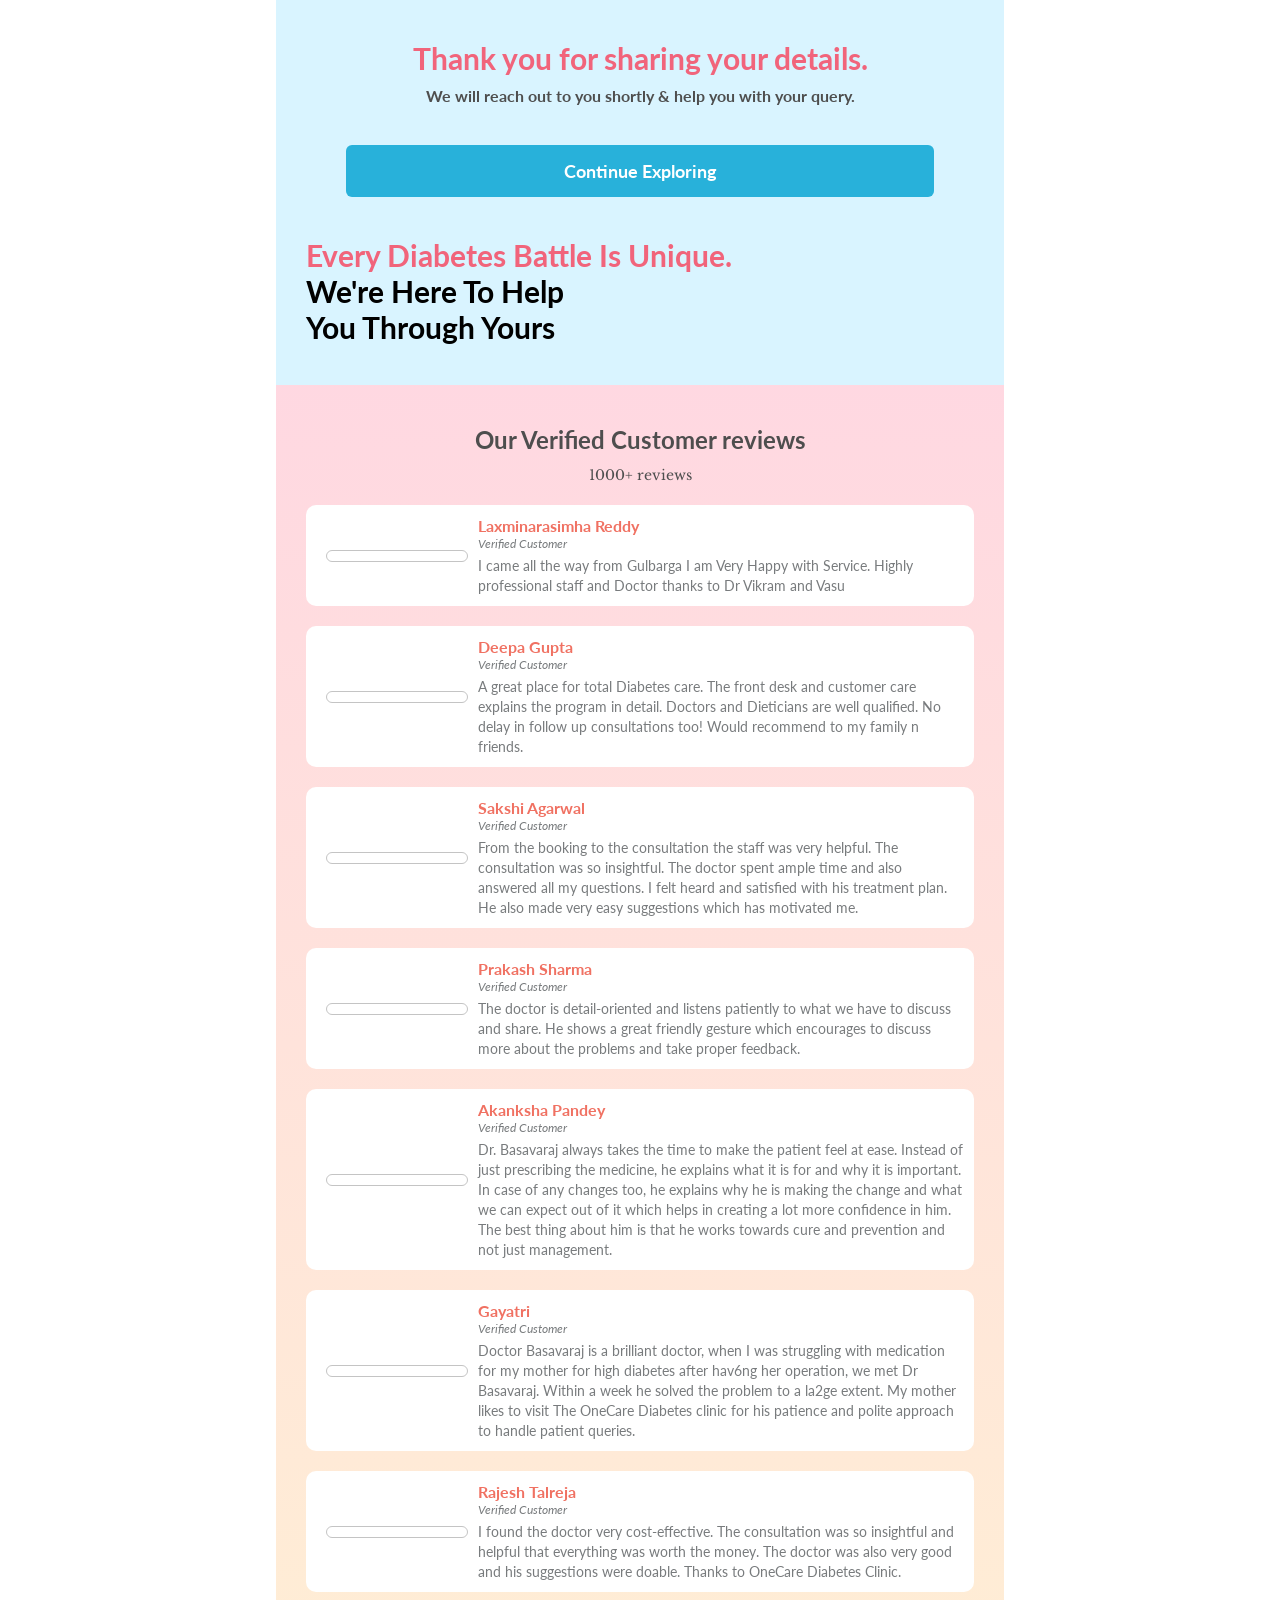
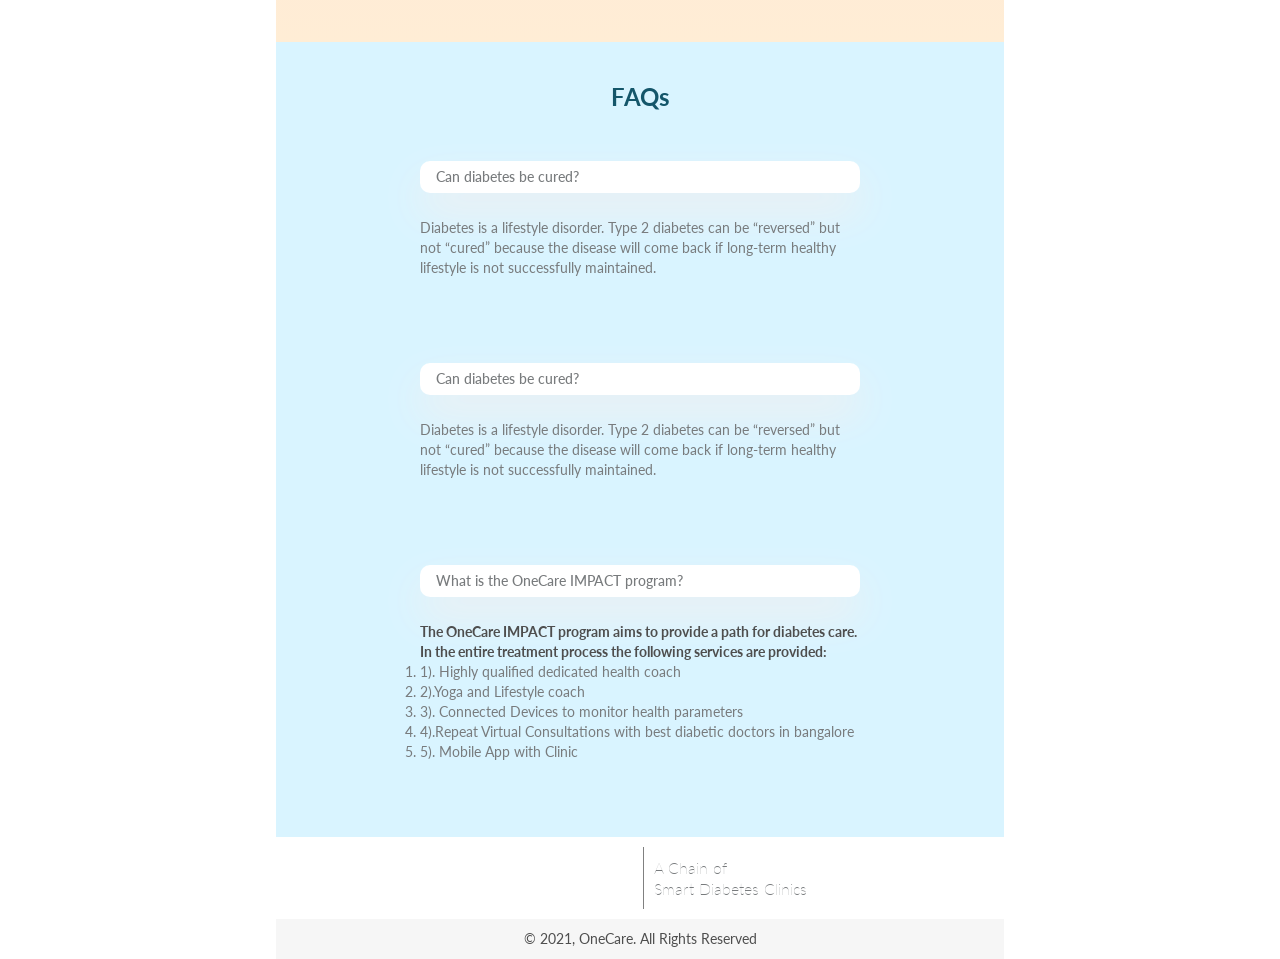
<file: thankYou.html>
<!DOCTYPE html>
<html amp lang="en">
	<head>
		<meta charset="utf-8" />
		<script async src="https://cdn.ampproject.org/v0.js"></script>
		<title>OneCare - A Chain of Smart Diabetes Clinics</title>
		<link rel="canonical" href="https://onecare.co.in" />
		<link
			rel="preconnect"
			href="https://amp.dev/documentation/guides-and-tutorials/start/create/basic_markup/"
		/>
		<meta name="viewport" content="width=device-width,minimum-scale=1,initial-scale=1" />
		<link
			href="https://fonts.googleapis.com/css2?family=Lato&family=Libre+Baskerville&family=Libre+Caslon+Text&family=Roboto&display=swap"
			rel="stylesheet"
		/>
		<script
			async
			custom-element="amp-selector"
			src="https://cdn.ampproject.org/v0/amp-selector-0.1.js"
		></script>
		<script
			async
			custom-element="amp-accordion"
			src="https://cdn.ampproject.org/v0/amp-accordion-0.1.js"
		></script>

		<style amp-boilerplate>
			body {
				-webkit-animation: -amp-start 8s steps(1, end) 0s 1 normal both;
				-moz-animation: -amp-start 8s steps(1, end) 0s 1 normal both;
				-ms-animation: -amp-start 8s steps(1, end) 0s 1 normal both;
				animation: -amp-start 8s steps(1, end) 0s 1 normal both;
			}

			@-webkit-keyframes -amp-start {
				from {
					visibility: hidden;
				}

				to {
					visibility: visible;
				}
			}

			@-moz-keyframes -amp-start {
				from {
					visibility: hidden;
				}

				to {
					visibility: visible;
				}
			}

			@-ms-keyframes -amp-start {
				from {
					visibility: hidden;
				}

				to {
					visibility: visible;
				}
			}

			@-o-keyframes -amp-start {
				from {
					visibility: hidden;
				}

				to {
					visibility: visible;
				}
			}

			@keyframes -amp-start {
				from {
					visibility: hidden;
				}

				to {
					visibility: visible;
				}
			}
		</style>
		<noscript>
			<style amp-boilerplate>
				body {
					-webkit-animation: none;
					-moz-animation: none;
					-ms-animation: none;
					animation: none;
				}
			</style>
		</noscript>

		<style amp-custom>
			* {
				margin: 0;
				padding: 0;
				-webkit-font-smoothing: antialiased;
				box-sizing: border-box;
				font-family: "Lato", sans-serif;
			}

			#container {
				max-width: 728px;
				background: #f6f6f6;
				margin: auto;
			}

			h1 {
				color: #4e4e4e;
				letter-spacing: 0em;
				margin: 10px 0px;
			}

			h2 {
				color: #4e4e4e;
				margin: 10px 0px;
				letter-spacing: 0em;
			}

			h3 {
				color: #4e4e4e;
				margin: 10px 0px;
			}

			h4 {
				color: #4e4e4e;
			}

			p {
				color: #4e4e4e;
			}

			.pink-shd {
				background: linear-gradient(180deg, #ffd7e2 -4.33%, #ffefd4 109.25%);
			}

			.blu-txt {
				color: #28b1da;
			}

			.blue-bg {
				color: white;
				background: #28b1da;
			}

			.orange-txt {
				color: #f07162;
			}

			.gray-txt {
				color: #787b7d;
			}

			.drk-blu-txt {
				color: #14566a;
			}

			.center-txt {
				text-align: center;
			}

			.pink-txt {
				color: #f1647b;
			}

			.black {
				color: #4e4e4e;
			}

			.white {
				color: white;
			}

			.flex {
				display: flex;
				justify-content: flex-start;
				align-items: center;
			}

			.flex1 {
				display: flex;
				align-items: flex-start;
				justify-content: flex-start;
			}

			.f-s-30 {
				font-size: 30px;
				line-height: 36px;
			}

			.f-s-24 {
				font-size: 24px;
				line-height: 30px;
			}

			.f-s-18 {
				font-size: 18px;
				line-height: 23px;
			}

			.f-s-16 {
				font-size: 16px;
				line-height: 21px;
			}

			.f-s-14 {
				font-size: 14px;
				line-height: 20px;
			}

			.f-s-10 {
				font-size: 10px;
				line-height: 12px;
			}

			.f-s-12 {
				font-size: 12px;
				line-height: 15px;
			}

			.f-w-400 {
				font-weight: 400;
			}

			.f-w-700 {
				font-weight: 700;
			}

			.f-w-600 {
				font-weight: 600;
			}

			.f-w-500 {
				font-weight: 500;
			}

			.f-s-i {
				font-family: "Inter";
			}

			.f-s-r {
				font-family: "Roboto";
			}

			.f-s-L {
				font-family: "Libre Caslon Text", serif;
			}

			.f-s-LR {
				font-family: "Libre Baskerville", serif;
			}

			.m-t-10 {
				margin: 10px 0px;
			}

			footer nav div {
				display: flex;
				align-items: center;
			}

			footer {
				background-color: white;
			}

			footer nav div:last-child h3 {
				font-weight: 100;
			}

			footer nav {
				justify-content: center;
				padding: 10px;
				height: 100%;
				width: 95%;
				align-items: center;
				display: flex;
				margin: auto;
			}

			.logo {
				margin-right: 15px;
				width: 165px;
			}

			footer nav div:last-child {
				border-left: 1px solid gray;
				padding: 0px 10px;
				font-weight: 100;
			}

			#user-say-wrapper {
				display: flex;
				justify-content: space-between;
			}

			#user-say-wrapper > div {
				flex: 1;
				position: relative;
			}

			#over-say-review-wrapper > div {
				margin: 20px auto;
				background-color: white;
				padding: 10px;
				display: flex;
				border-radius: 10px;
				/* width: 80%; */
				justify-content: space-between;
				align-items: center;
			}

			.over-say-review-img-wrapper {
				width: 22%;
				padding: 5px;
				margin: auto;
				border: 1px solid #c4c4c4;
				border-radius: 100px;
			}

			.over-say-review-detail-wrapper {
				width: 75%;
			}
			#top {
				position: relative;
			}
			.study-img {
				position: relative;
				bottom: -30px;
				right: -30px;
			}
			#top,
			#FAQ {
				background: #d9f4ff;
			}

			#FAQ div {
				max-width: 500px;
				margin: auto;
			}

			#FAQ div > div {
				padding: 10px 20px;
				background-color: #28b1da;
				margin: 20px;
				justify-content: space-between;

				box-shadow: 0px 20px 40px 0px #eef0f2;
			}

			section {
				padding: 30px;
			}
			.amp-accordion__header {
				border: none;
				background-color: white;
				border-radius: 10px;
				padding: 0px 10px;
				box-shadow: 0px 20px 40px 0px #eef0f2;
			}
			.btn {
				margin: 40px;
				padding: 15px;
				font-size: 18px;
				font-weight: 700;
				border-radius: 6px;
			}
			a {
				text-decoration: none;
			}
		</style>
	</head>

	<body>
		<div id="container">
			<section id="top">
				<h1 class="f-s-30 pink-txt center-txt">Thank you for sharing your details.</h1>
				<h4 class="f-s-20 center-txt">
					We will reach out to you shortly & help you with your query.
				</h4>

				<div class="btn center-txt blue-bg">
					<a class="white" href="/index.html">Continue Exploring</a>
				</div>

				<div>
					<h2 class="pink-txt f-s-30">
						Every Diabetes Battle Is Unique.<br />
						<span style="color: black">
							We're Here To Help<br />
							You Through Yours
						</span>
					</h2>
				</div>
				<div class="study-img">
					<amp-img src="./assest/study.png" width="200" height="130" layout="responsive" alt="logo">
					</amp-img>
				</div>

				<div></div>
			</section>
			<section id="user-say" class="pink-shd">
				<div id="user-say-wrapper">
					<div id="over-say-review">
						<h1 class="f-s-24 f-w-700 center-txt">Our Verified Customer reviews</h1>
						<p class="f-s-14 f-w-400 center-txt f-s-LR">1000+ reviews</p>

						<div id="over-say-review-wrapper">
							<div>
								<div class="over-say-review-img-wrapper">
									<amp-img
										src="./assest/google.svg "
										width="1"
										height="1"
										layout="responsive"
										alt=""
									>
									</amp-img>
								</div>
								<div class="over-say-review-detail-wrapper">
									<h4 class="f-s-16 f-s-700 orange-txt">Laxminarasimha Reddy</h4>
									<p style="font-style: italic" class="f-s-12 gray-txt f-w-400">
										Verified Customer
									</p>
									<div style="width: 60px; margin: 5px 0px">
										<amp-img
											src="./assest/stars.webp"
											width="4"
											height="1"
											layout="responsive"
											alt="logo"
										>
										</amp-img>
									</div>

									<p class="f-s-14 f-w-400 gray-txt">
										I came all the way from Gulbarga I am Very Happy with Service. Highly
										professional staff and Doctor thanks to Dr Vikram and Vasu
									</p>
								</div>
							</div>

							<div>
								<div class="over-say-review-img-wrapper">
									<amp-img
										src="./assest/google.svg"
										width="1"
										height="1"
										layout="responsive"
										alt=""
									>
									</amp-img>
								</div>

								<div class="over-say-review-detail-wrapper">
									<h4 class="f-s-16 f-w-700 orange-txt">Deepa Gupta</h4>
									<p style="font-style: italic" class="f-s-12 gray-txt f-w-400">
										Verified Customer
									</p>
									<div style="width: 60px; margin: 5px 0px">
										<amp-img
											src="./assest/stars.webp"
											width="4"
											height="1"
											layout="responsive"
											alt="logo"
										>
										</amp-img>
									</div>
									<p class="f-s-14 f-w-400 gray-txt">
										A great place for total Diabetes care. The front desk and customer care explains
										the program in detail. Doctors and Dieticians are well qualified. No delay in
										follow up consultations too! Would recommend to my family n friends.
									</p>
								</div>
							</div>

							<div>
								<div class="over-say-review-img-wrapper">
									<amp-img
										src="./assest/google.svg"
										width="1"
										height="1"
										layout="responsive"
										alt=""
									>
									</amp-img>
								</div>
								<div class="over-say-review-detail-wrapper">
									<h4 class="f-s-16 f-w-700 orange-txt">Sakshi Agarwal</h4>
									<p style="font-style: italic" class="f-s-12 gray-txt f-w-400">
										Verified Customer
									</p>
									<div style="width: 60px; margin: 5px 0px">
										<amp-img
											src="./assest/stars.webp"
											width="4"
											height="1"
											layout="responsive"
											alt="logo"
										>
										</amp-img>
									</div>
									<p class="f-s-14 f-w-400 gray-txt">
										From the booking to the consultation the staff was very helpful. The
										consultation was so insightful. The doctor spent ample time and also answered
										all my questions. I felt heard and satisfied with his treatment plan. He also
										made very easy suggestions which has motivated me.
									</p>
								</div>
							</div>
							<div>
								<div class="over-say-review-img-wrapper">
									<amp-img src="./assest/p.svg" width="1" height="1" layout="responsive" alt="">
									</amp-img>
								</div>
								<div class="over-say-review-detail-wrapper">
									<h4 class="f-s-16 f-w-700 orange-txt">Prakash Sharma</h4>
									<p style="font-style: italic" class="f-s-12 gray-txt f-w-400">
										Verified Customer
									</p>
									<div style="width: 60px; margin: 5px 0px">
										<amp-img
											src="./assest/stars.webp"
											width="4"
											height="1"
											layout="responsive"
											alt="logo"
										>
										</amp-img>
									</div>
									<p class="f-s-14 f-w-400 gray-txt">
										The doctor is detail-oriented and listens patiently to what we have to discuss
										and share. He shows a great friendly gesture which encourages to discuss more
										about the problems and take proper feedback.
									</p>
								</div>
							</div>
							<div>
								<div class="over-say-review-img-wrapper">
									<amp-img src="./assest/p.svg" width="1" height="1" layout="responsive" alt="">
									</amp-img>
								</div>
								<div class="over-say-review-detail-wrapper">
									<h4 class="f-s-16 f-w-700 orange-txt">Akanksha Pandey</h4>
									<p style="font-style: italic" class="f-s-12 gray-txt f-w-400">
										Verified Customer
									</p>
									<div style="width: 60px; margin: 5px 0px">
										<amp-img
											src="./assest/stars.webp"
											width="4"
											height="1"
											layout="responsive"
											alt="logo"
										>
										</amp-img>
									</div>
									<p class="f-s-14 f-w-400 gray-txt">
										Dr. Basavaraj always takes the time to make the patient feel at ease. Instead of
										just prescribing the medicine, he explains what it is for and why it is
										important. In case of any changes too, he explains why he is making the change
										and what we can expect out of it which helps in creating a lot more confidence
										in him. The best thing about him is that he works towards cure and prevention
										and not just management.
									</p>
								</div>
							</div>
							<div>
								<div class="over-say-review-img-wrapper">
									<amp-img src="./assest/p.svg" width="1" height="1" layout="responsive" alt="">
									</amp-img>
								</div>
								<div class="over-say-review-detail-wrapper">
									<h4 class="f-s-16 f-w-700 orange-txt">Gayatri</h4>
									<p style="font-style: italic" class="f-s-12 gray-txt f-w-400">
										Verified Customer
									</p>
									<div style="width: 60px; margin: 5px 0px">
										<amp-img
											src="./assest/stars.webp"
											width="4"
											height="1"
											layout="responsive"
											alt="logo"
										>
										</amp-img>
									</div>
									<p class="f-s-14 f-w-400 gray-txt">
										Doctor Basavaraj is a brilliant doctor, when I was struggling with medication
										for my mother for high diabetes after hav6ng her operation, we met Dr Basavaraj.
										Within a week he solved the problem to a la2ge extent. My mother likes to visit
										The OneCare Diabetes clinic for his patience and polite approach to handle
										patient queries.
									</p>
								</div>
							</div>
							<div>
								<div class="over-say-review-img-wrapper">
									<amp-img src="./assest/p.svg" width="1" height="1" layout="responsive" alt="">
									</amp-img>
								</div>
								<div class="over-say-review-detail-wrapper">
									<h4 class="f-s-16 f-w-700 orange-txt">Rajesh Talreja</h4>
									<p style="font-style: italic" class="f-s-12 gray-txt f-w-400">
										Verified Customer
									</p>
									<div style="width: 60px; margin: 5px 0px">
										<amp-img
											src="./assest/stars.webp"
											width="4"
											height="1"
											layout="responsive"
											alt="logo"
										>
										</amp-img>
									</div>
									<p class="f-s-14 f-w-400 gray-txt">
										I found the doctor very cost-effective. The consultation was so insightful and
										helpful that everything was worth the money. The doctor was also very good and
										his suggestions were doable. Thanks to OneCare Diabetes Clinic.
									</p>
								</div>
							</div>
						</div>
					</div>
				</div>
			</section>
			<section id="FAQ">
				<h1 class="center-txt drk-blu-txt">FAQs</h1>

				<div>
					<amp-accordion disable-session-states id="prop-accordion" class="prop-accordion">
						<section>
							<h2 class="amp-accordion__header">
								<div class="flex" style="justify-content: space-between; padding: 6px">
									<h4 class="f-s-14 f-w-500 f-s-1 gray-txt">Can diabetes be cured?</h4>
									<span>
										<amp-img
											style="width: 15px"
											src="./assest/Arrow.svg"
											width="1"
											height="1"
											layout="responsive"
											alt="logo"
										>
										</amp-img>
									</span>
								</div>
							</h2>
							<p style="padding: 15px 0px" class="f-s-14 f-w-400 gray-txt">
								Diabetes is a lifestyle disorder. Type 2 diabetes can be “reversed” but not “cured”
								because the disease will come back if long-term healthy lifestyle is not
								successfully maintained.
							</p>
						</section>

						<section>
							<h2 class="amp-accordion__header">
								<div class="flex" style="justify-content: space-between; padding: 6px">
									<h4 class="f-s-14 f-w-500 f-s-1 gray-txt">Can diabetes be cured?</h4>
									<span>
										<amp-img
											style="width: 15px"
											src="./assest/Arrow.svg"
											width="1"
											height="1"
											layout="responsive"
											alt="logo"
										>
										</amp-img>
									</span>
								</div>
							</h2>
							<p style="padding: 15px 0px" class="f-s-14 f-w-400 gray-txt">
								Diabetes is a lifestyle disorder. Type 2 diabetes can be “reversed” but not “cured”
								because the disease will come back if long-term healthy lifestyle is not
								successfully maintained.
							</p>
						</section>
						<section>
							<h2 class="amp-accordion__header">
								<div class="flex" style="justify-content: space-between; padding: 6px">
									<h4 class="f-s-14 f-w-500 f-s-1 gray-txt">What is the OneCare IMPACT program?</h4>
									<span>
										<amp-img
											style="width: 15px"
											src="./assest/Arrow.svg"
											width="1"
											height="1"
											layout="responsive"
											alt="logo"
										>
										</amp-img>
									</span>
								</div>
							</h2>
							<div class="f-s-14 f-w-400 gray-txt" style="padding: 15px 0px">
								<h4>
									The OneCare IMPACT program aims to provide a path for diabetes care. In the entire
									treatment process the following services are provided:
								</h4>
								<ol>
									<li>1). Highly qualified dedicated health coach</li>
									<li>2).Yoga and Lifestyle coach</li>
									<li>3). Connected Devices to monitor health parameters</li>
									<li>4).Repeat Virtual Consultations with best diabetic doctors in bangalore</li>
									<li>5). Mobile App with Clinic</li>
								</ol>
							</div>
						</section>
					</amp-accordion>
				</div>
			</section>

			<footer>
				<nav>
					<div class="logo-wrapper">
						<a href="/" class="logo">
							<amp-img
								src="./assest/logo.svg"
								width="3.2"
								height="1"
								layout="responsive"
								alt="logo"
							>
							</amp-img>
						</a>
					</div>
					<div>
						<h3 class="f-s-16 f-w-500 gray-txt web">A Chain of <br />Smart Diabetes Clinics</h3>
					</div>
				</nav>
			</footer>
			<div style="padding: 10px">
				<h4 class="center-txt f-s-14 f-w-400">© 2021, OneCare. All Rights Reserved</h4>
			</div>
		</div>
	</body>
</html>
</file>
